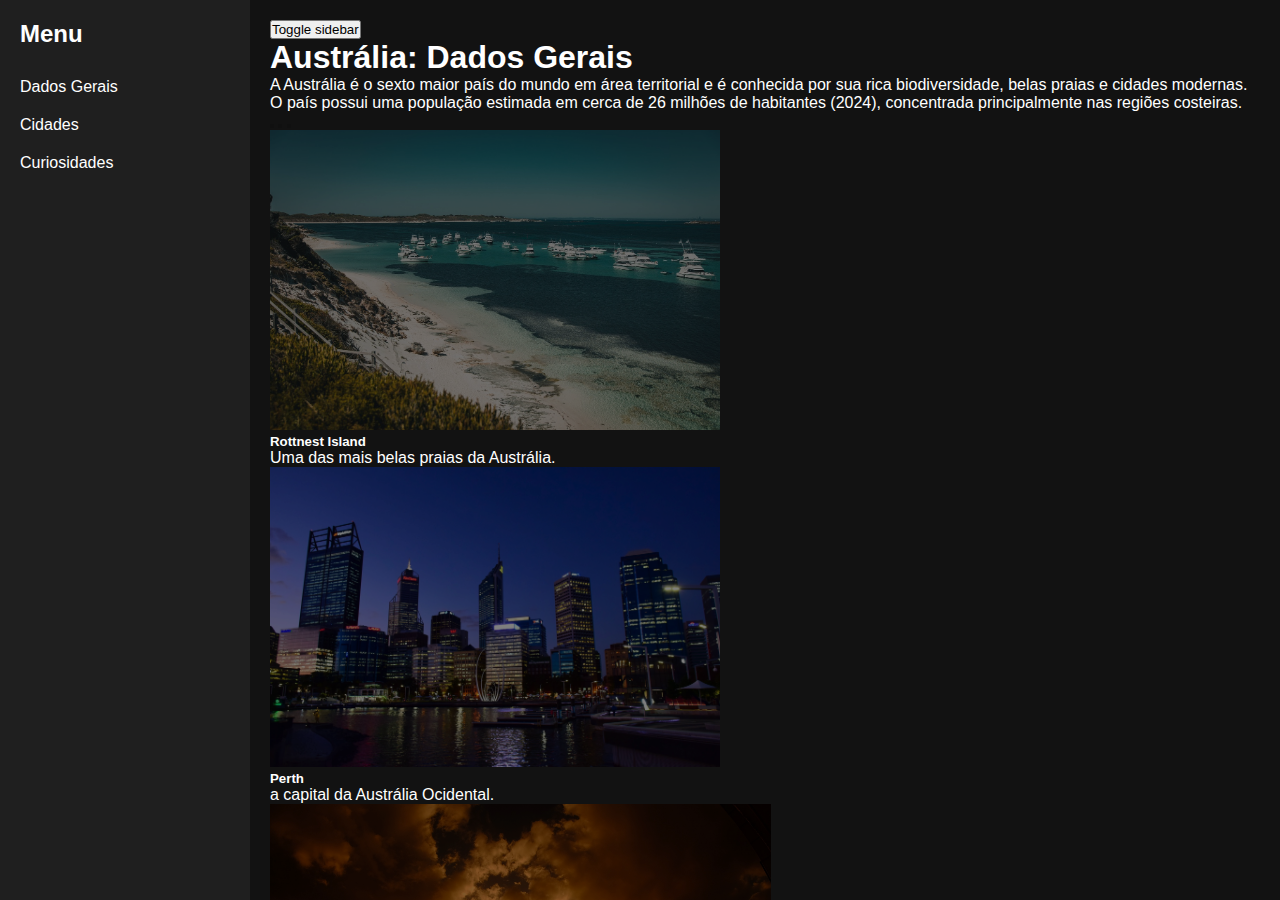
<file: index.html>
<!DOCTYPE html>
<html lang="en" data-bs-theme="dark">
  <head>
    <meta charset="UTF-8" />
    <meta name="viewport" content="width=device-width, initial-scale=1.0" />
    <title>Dados Gerais</title>
    <link rel="stylesheet" href="./styles.css" />
    <link
      href="https://cdn.jsdelivr.net/npm/bootstrap@5.3.6/dist/css/bootstrap.min.css"
      rel="stylesheet"
      integrity="sha384-4Q6Gf2aSP4eDXB8Miphtr37CMZZQ5oXLH2yaXMJ2w8e2ZtHTl7GptT4jmndRuHDT"
      crossorigin="anonymous"
    />
  </head>

  <body>
    <div class="sidebar" id="sidebar">
      <h2>Menu</h2>
      <a href="#">Dados Gerais</a>
      <a href="./cidades.html">Cidades</a>
      <a href="./curiosidades.html">Curiosidades</a>
    </div>

    <div class="content">
      <div>
        <button id="toggleSidebarBtn" class="btn btn-dark w-100">Toggle sidebar</button>
        <h1>Austrália: Dados Gerais</h1>
        <p>
          A Austrália é o sexto maior país do mundo em área territorial e é
          conhecida por sua rica biodiversidade, belas praias e cidades
          modernas. O país possui uma população estimada em cerca de 26 milhões
          de habitantes (2024), concentrada principalmente nas regiões
          costeiras.
        </p>
        <div id="carouselExampleCaptions" class="carousel slide">
          <div class="carousel-indicators">
            <button
              type="button"
              data-bs-target="#carouselExampleCaptions"
              data-bs-slide-to="0"
              class="active"
              aria-current="true"
              aria-label="Slide 1"
            ></button>
            <button
              type="button"
              data-bs-target="#carouselExampleCaptions"
              data-bs-slide-to="1"
              aria-label="Slide 2"
            ></button>
            <button
              type="button"
              data-bs-target="#carouselExampleCaptions"
              data-bs-slide-to="2"
              aria-label="Slide 3"
            ></button>
          </div>
          <div class="carousel-inner">
            <div class="carousel-item active">
              <img
                src="./images/australia.jpg"
                class="d-block w-100 carousel-images"
                alt="Slide 1"
              />
              <div class="carousel-caption d-none d-md-block">
                <h5 class="text-light">Rottnest Island</h5>
                <p class="text-light">
                  Uma das mais belas praias da Austrália.
                </p>
              </div>
            </div>
            <div class="carousel-item">
              <img
                src="./images/buildings.jpg"
                class="d-block w-100 carousel-images"
                alt="Slide 2"
              />
              <div class="carousel-caption d-none d-md-block">
                <h5 class="text-light">Perth</h5>
                <p class="text-light">a capital da Austrália Ocidental.</p>
              </div>
            </div>
            <div class="carousel-item">
              <img
                src="./images/sydney.jpg"
                class="d-block w-100 carousel-images"
                alt="Slide 3"
              />
              <div class="carousel-caption d-none d-md-block">
                <h5 class="text-light">Sydney</h5>
                <p class="text-light">Por do sol de Sydney.</p>
              </div>
            </div>
          </div>
          <button
            class="carousel-control-prev"
            type="button"
            data-bs-target="#carouselExampleCaptions"
            data-bs-slide="prev"
          >
            <span class="carousel-control-prev-icon" aria-hidden="true"></span>
            <span class="visually-hidden">Previous</span>
          </button>
          <button
            class="carousel-control-next"
            type="button"
            data-bs-target="#carouselExampleCaptions"
            data-bs-slide="next"
          >
            <span class="carousel-control-next-icon" aria-hidden="true"></span>
            <span class="visually-hidden">Next</span>
          </button>
        </div>
        <div class="m-3"></div>
        <ul>
          <li><strong>Capital:</strong> Canberra</li>
          <li><strong>População:</strong> ~26 milhões</li>
          <li><strong>Área:</strong> 7.692.024 km²</li>
          <li><strong>Idioma oficial:</strong> Inglês</li>
          <li><strong>Moeda:</strong> Dólar australiano (AUD)</li>
          <li><strong>Densidade demográfica:</strong> cerca de 3,6 habitantes por quilómetro quadrado</li>
          <li><strong>Distribuição populacional:</strong> Grande parte do território australiano é desértica ou semiárida, o que dificulta a habitação humana, e a população tende a se concentrar nas regiões costeiras.</li>
        </ul>
        <h2>Natalidade e Mortalidade</h2>
        <ul>
          <li>
            <strong>Taxa de natalidade:</strong> Aproximadamente 12,1
            nascimentos por 1.000 habitantes (2023)
          </li>
          <li>
            <strong>Taxa de mortalidade:</strong> Aproximadamente 6,5 mortes por
            1.000 habitantes (2023)
          </li>
          <li><strong>Expectativa de vida:</strong> Cerca de 83 anos</li>
        </ul>
        <h2>Curiosidades</h2>
        <ul class="mb-4">
          <li>
            A Austrália possui mais de 10.000 praias, mais do que qualquer outro
            país no mundo.
          </li>
          <li>
            É o lar de animais únicos, como o canguru, o coala e o ornitorrinco.
          </li>
          <li>
            O interior do país, conhecido como "Outback", é pouco habitado e
            possui paisagens deslumbrantes.
          </li>
          <li>
            Sydney, Melbourne e Brisbane são as maiores cidades australianas.
          </li>
        </ul>
      </div>
      <div class="saiba-mais-container">
        <button type="button" class="btn btn-secondary" id="btnCuriosidades">
          Curiosidades
        </button>
        <h3 class="text-center">Saiba mais!</h3>
        <button type="button" class="btn btn-secondary" id="btnCidades">
          Cidades
        </button>
      </div>
    </div>

    <script
      src="https://cdn.jsdelivr.net/npm/@popperjs/core@2.11.8/dist/umd/popper.min.js"
      integrity="sha384-I7E8VVD/ismYTF4hNIPjVp/Zjvgyol6VFvRkX/vR+Vc4jQkC+hVqc2pM8ODewa9r"
      crossorigin="anonymous"
    ></script>
    <script
      src="https://cdn.jsdelivr.net/npm/bootstrap@5.3.6/dist/js/bootstrap.min.js"
      integrity="sha384-RuyvpeZCxMJCqVUGFI0Do1mQrods/hhxYlcVfGPOfQtPJh0JCw12tUAZ/Mv10S7D"
      crossorigin="anonymous"
    ></script>

    <script>
      document.getElementById("btnCidades").onclick = function () {
        location.href = "./cidades.html";
      };
      document.getElementById("btnCuriosidades").onclick = function () {
        location.href = "./curiosidades.html";
      };
      document.getElementById("toggleSidebarBtn").onclick = function () {
        document.getElementById("sidebar").classList.toggle("hidden");
      };
    </script>
  </body>
</html>
</file>
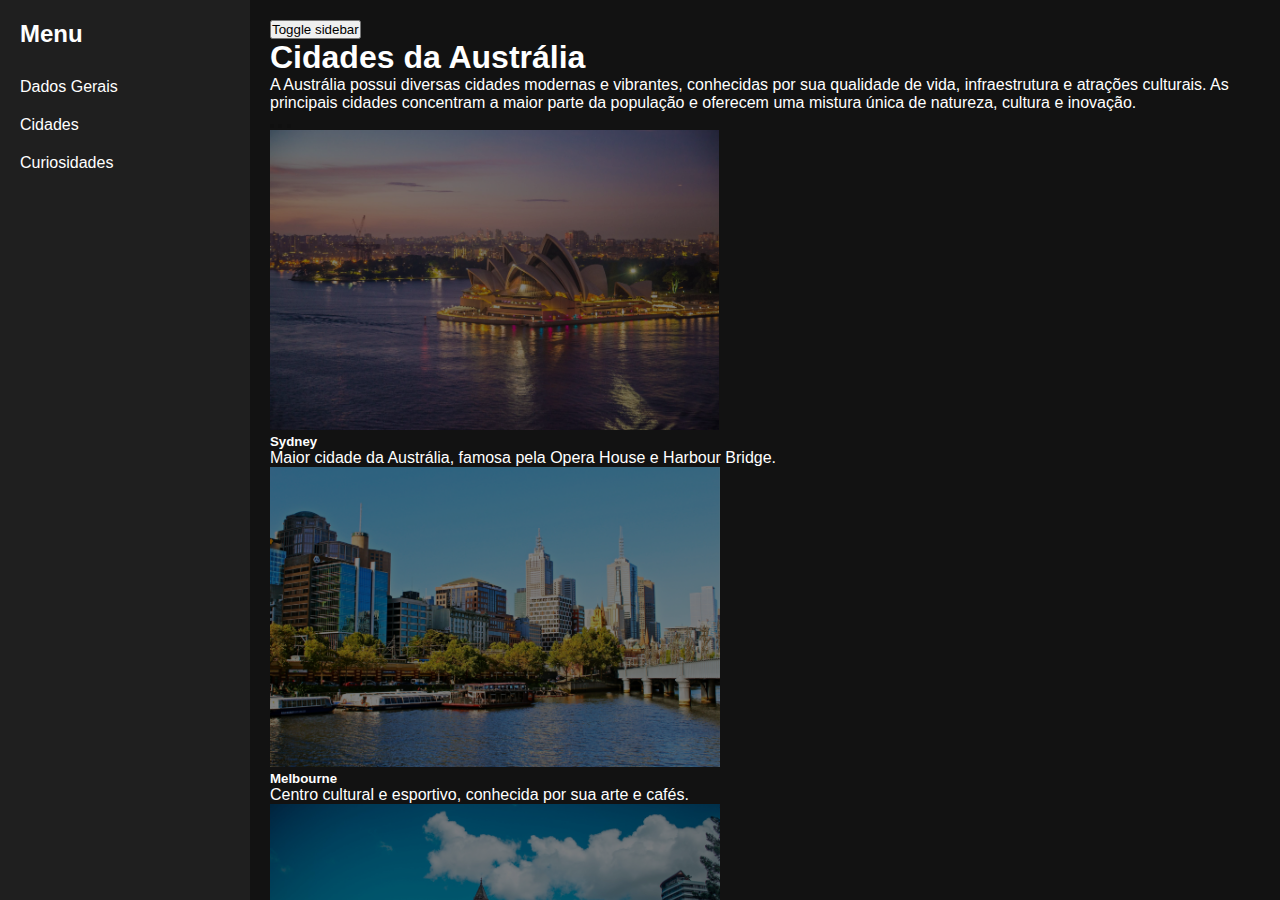
<file: cidades.html>
<!DOCTYPE html>
<html lang="en" data-bs-theme="dark">
  <head>
    <meta charset="UTF-8" />
    <meta name="viewport" content="width=device-width, initial-scale=1.0" />
    <title>Cidades da Austrália</title>
    <link rel="stylesheet" href="./styles.css" />
    <link
      href="https://cdn.jsdelivr.net/npm/bootstrap@5.3.6/dist/css/bootstrap.min.css"
      rel="stylesheet"
      integrity="sha384-4Q6Gf2aSP4eDXB8Miphtr37CMZZQ5oXLH2yaXMJ2w8e2ZtHTl7GptT4jmndRuHDT"
      crossorigin="anonymous"
    />
  </head>

  <body>
    <div class="sidebar" id="sidebar">
      <h2>Menu</h2>
      <a href="./index.html">Dados Gerais</a>
      <a href="#">Cidades</a>
      <a href="./curiosidades.html">Curiosidades</a>
    </div>

    <div class="content">
      <div>
        <button id="toggleSidebarBtn" class="btn btn-dark w-100">
          Toggle sidebar
        </button>
        <h1>Cidades da Austrália</h1>
        <p>
          A Austrália possui diversas cidades modernas e vibrantes, conhecidas
          por sua qualidade de vida, infraestrutura e atrações culturais. As
          principais cidades concentram a maior parte da população e oferecem
          uma mistura única de natureza, cultura e inovação.
        </p>
        <div id="carouselCidades" class="carousel slide">
          <div class="carousel-indicators">
            <button
              type="button"
              data-bs-target="#carouselCidades"
              data-bs-slide-to="0"
              class="active"
              aria-current="true"
              aria-label="Slide 1"
            ></button>
            <button
              type="button"
              data-bs-target="#carouselCidades"
              data-bs-slide-to="1"
              aria-label="Slide 2"
            ></button>
            <button
              type="button"
              data-bs-target="#carouselCidades"
              data-bs-slide-to="2"
              aria-label="Slide 3"
            ></button>
          </div>
          <div class="carousel-inner">
            <div class="carousel-item active">
              <img
                src="./images/sydney-opera.jpg"
                class="d-block w-100 carousel-images"
                alt="Sydney"
              />
              <div class="carousel-caption d-none d-md-block">
                <h5 class="text-light">Sydney</h5>
                <p class="text-light">
                  Maior cidade da Austrália, famosa pela Opera House e Harbour
                  Bridge.
                </p>
              </div>
            </div>
            <div class="carousel-item">
              <img
                src="./images/melbourne.jpg"
                class="d-block w-100 carousel-images"
                alt="Melbourne"
              />
              <div class="carousel-caption d-none d-md-block">
                <h5 class="text-light">Melbourne</h5>
                <p class="text-light">
                  Centro cultural e esportivo, conhecida por sua arte e cafés.
                </p>
              </div>
            </div>
            <div class="carousel-item">
              <img
                src="./images/brisbane.jpg"
                class="d-block w-100 carousel-images"
                alt="Brisbane"
              />
              <div class="carousel-caption d-none d-md-block">
                <h5 class="text-light">Brisbane</h5>
                <p class="text-light">
                  Cidade ensolarada às margens do rio Brisbane, com vida noturna
                  animada.
                </p>
              </div>
            </div>
          </div>
          <button
            class="carousel-control-prev"
            type="button"
            data-bs-target="#carouselCidades"
            data-bs-slide="prev"
          >
            <span class="carousel-control-prev-icon" aria-hidden="true"></span>
            <span class="visually-hidden">Previous</span>
          </button>
          <button
            class="carousel-control-next"
            type="button"
            data-bs-target="#carouselCidades"
            data-bs-slide="next"
          >
            <span class="carousel-control-next-icon" aria-hidden="true"></span>
            <span class="visually-hidden">Next</span>
          </button>
        </div>
        <div class="m-3"></div>
        <h2>Principais Cidades</h2>
        <ul>
          <li>
            <strong>Sydney:</strong> Centro financeiro e turístico, famosa por
            suas praias e pontos turísticos icônicos.
          </li>
          <li>
            <strong>Melbourne:</strong> Reconhecida por sua cena artística,
            esportiva e gastronômica.
          </li>
          <li>
            <strong>Brisbane:</strong> Capital de Queensland, conhecida pelo
            clima quente e proximidade à Gold Coast.
          </li>
          <li>
            <strong>Perth:</strong> Cidade moderna na costa oeste, com belas
            praias e parques.
          </li>
          <li>
            <strong>Adelaide:</strong> Destaca-se por seus festivais e
            vinícolas.
          </li>
          <li>
            <strong>Canberra:</strong> Capital do país, sede do governo
            australiano.
          </li>
        </ul>
        <h2>População das Cidades</h2>
        <ul>
          <li><strong>Sydney:</strong> ~5,3 milhões</li>
          <li><strong>Melbourne:</strong> ~5,1 milhões</li>
          <li><strong>Brisbane:</strong> ~2,6 milhões</li>
          <li><strong>Perth:</strong> ~2,1 milhões</li>
          <li><strong>Adelaide:</strong> ~1,4 milhão</li>
          <li><strong>Canberra:</strong> ~460 mil</li>
        </ul>
      </div>
      <div class="saiba-mais-container">
        <button type="button" class="btn btn-secondary" id="btnDadosGerais">
          Dados Gerais
        </button>
        <h3 class="text-center">Saiba mais!</h3>
        <button type="button" class="btn btn-secondary" id="btnCuriosidades">
          Curiosidades
        </button>
      </div>
    </div>

    <script
      src="https://cdn.jsdelivr.net/npm/@popperjs/core@2.11.8/dist/umd/popper.min.js"
      integrity="sha384-I7E8VVD/ismYTF4hNIPjVp/Zjvgyol6VFvRkX/vR+Vc4jQkC+hVqc2pM8ODewa9r"
      crossorigin="anonymous"
    ></script>
    <script
      src="https://cdn.jsdelivr.net/npm/bootstrap@5.3.6/dist/js/bootstrap.min.js"
      integrity="sha384-RuyvpeZCxMJCqVUGFI0Do1mQrods/hhxYlcVfGPOfQtPJh0JCw12tUAZ/Mv10S7D"
      crossorigin="anonymous"
    ></script>
    <script>
      document.getElementById("btnDadosGerais").onclick = function () {
        location.href = "./index.html";
      };
      document.getElementById("btnCuriosidades").onclick = function () {
        location.href = "./curiosidades.html";
      };
      document.getElementById("toggleSidebarBtn").onclick = function () {
        document.getElementById("sidebar").classList.toggle("hidden");
      };
    </script>
  </body>
</html>
</file>
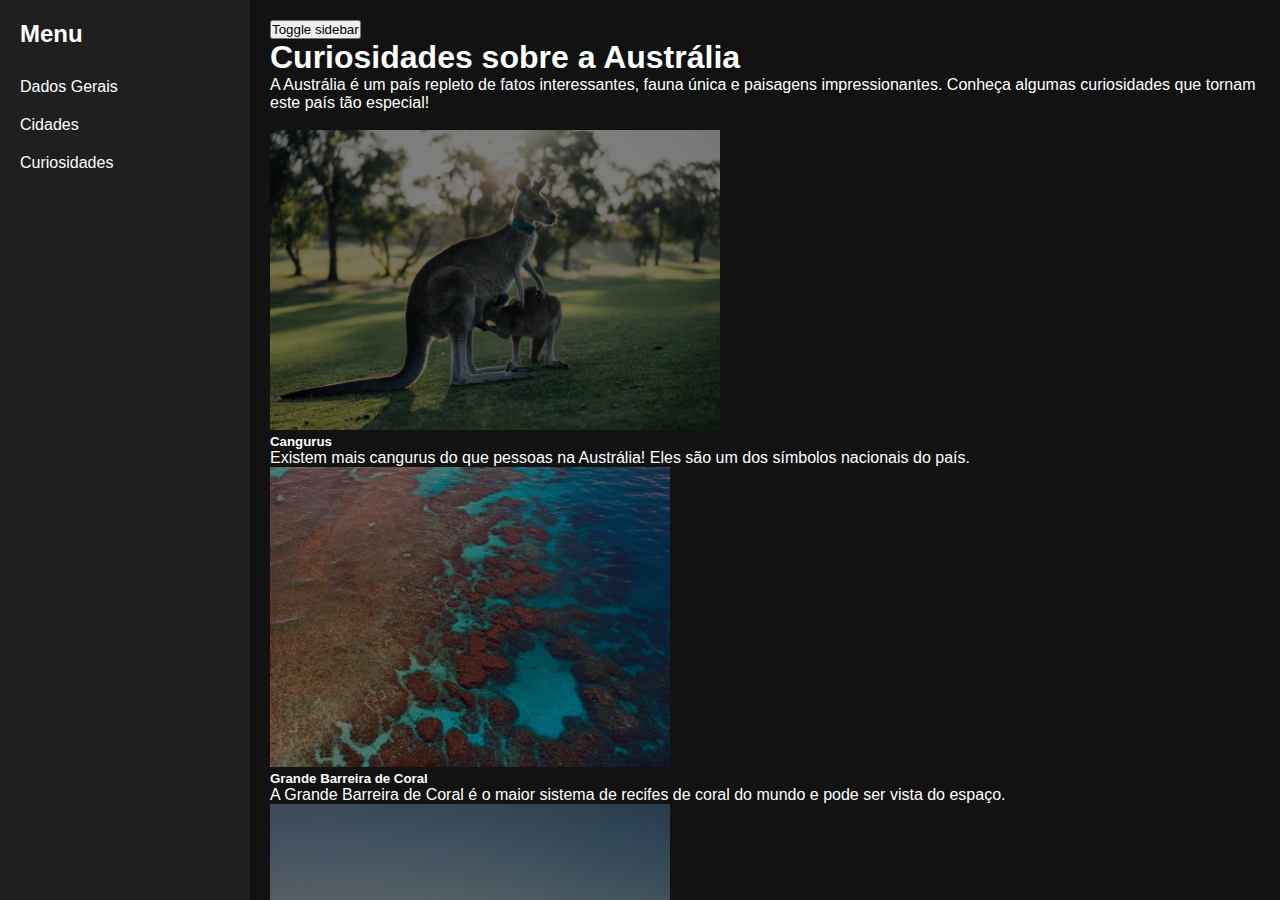
<file: curiosidades.html>
<!DOCTYPE html>
<html lang="en" data-bs-theme="dark">
  <head>
    <meta charset="UTF-8" />
    <meta name="viewport" content="width=device-width, initial-scale=1.0" />
    <title>Curiosidades sobre a Austrália</title>
    <link rel="stylesheet" href="./styles.css" />
    <link
      href="https://cdn.jsdelivr.net/npm/bootstrap@5.3.6/dist/css/bootstrap.min.css"
      rel="stylesheet"
      integrity="sha384-4Q6Gf2aSP4eDXB8Miphtr37CMZZQ5oXLH2yaXMJ2w8e2ZtHTl7GptT4jmndRuHDT"
      crossorigin="anonymous"
    />
  </head>

  <body>
    <div class="sidebar" id="sidebar">
      <h2>Menu</h2>
      <a href="./index.html">Dados Gerais</a>
      <a href="./cidades.html">Cidades</a>
      <a href="#">Curiosidades</a>
    </div>

    <div class="content">
      <div>
        <button id="toggleSidebarBtn" class="btn btn-dark w-100">
          Toggle sidebar
        </button>
        <h1>Curiosidades sobre a Austrália</h1>
        <p>
          A Austrália é um país repleto de fatos interessantes, fauna única e
          paisagens impressionantes. Conheça algumas curiosidades que tornam
          este país tão especial!
        </p>
        <div id="carouselCuriosidades" class="carousel slide">
          <div class="carousel-indicators">
            <button
              type="button"
              data-bs-target="#carouselCuriosidades"
              data-bs-slide-to="0"
              class="active"
              aria-current="true"
              aria-label="Slide 1"
            ></button>
            <button
              type="button"
              data-bs-target="#carouselCuriosidades"
              data-bs-slide-to="1"
              aria-label="Slide 2"
            ></button>
            <button
              type="button"
              data-bs-target="#carouselCuriosidades"
              data-bs-slide-to="2"
              aria-label="Slide 3"
            ></button>
          </div>
          <div class="carousel-inner">
            <div class="carousel-item active">
              <img
                src="./images/canguru.jpg"
                class="d-block w-100 carousel-images"
                alt="Canguru"
              />
              <div class="carousel-caption d-none d-md-block">
                <h5 class="text-light">Cangurus</h5>
                <p class="text-light">
                  Existem mais cangurus do que pessoas na Austrália! Eles são um
                  dos símbolos nacionais do país.
                </p>
              </div>
            </div>
            <div class="carousel-item">
              <img
                src="./images/great-barrier-reef.jpg"
                class="d-block w-100 carousel-images"
                alt="Grande Barreira de Coral"
              />
              <div class="carousel-caption d-none d-md-block">
                <h5 class="text-light">Grande Barreira de Coral</h5>
                <p class="text-light">
                  A Grande Barreira de Coral é o maior sistema de recifes de
                  coral do mundo e pode ser vista do espaço.
                </p>
              </div>
            </div>
            <div class="carousel-item">
              <img
                src="./images/uluru.jpg"
                class="d-block w-100 carousel-images"
                alt="Uluru"
              />
              <div class="carousel-caption d-none d-md-block">
                <h5 class="text-light">Uluru</h5>
                <p class="text-light">
                  Uluru, também conhecido como Ayers Rock, é uma formação
                  rochosa sagrada para os povos aborígenes.
                </p>
              </div>
            </div>
          </div>
          <button
            class="carousel-control-prev"
            type="button"
            data-bs-target="#carouselCuriosidades"
            data-bs-slide="prev"
          >
            <span class="carousel-control-prev-icon" aria-hidden="true"></span>
            <span class="visually-hidden">Previous</span>
          </button>
          <button
            class="carousel-control-next"
            type="button"
            data-bs-target="#carouselCuriosidades"
            data-bs-slide="next"
          >
            <span class="carousel-control-next-icon" aria-hidden="true"></span>
            <span class="visually-hidden">Next</span>
          </button>
        </div>
        <div class="m-3"></div>
        <h2>Fatos Interessantes</h2>
        <ul>
          <li>
            <strong>Animais Únicos:</strong> Além do canguru, a Austrália é lar
            de coalas, ornitorrincos e muitos outros animais que não existem em
            nenhum outro lugar.
          </li>
          <li>
            <strong>Deserto:</strong> Cerca de 70% do território australiano é
            composto por áreas áridas ou semiáridas.
          </li>
          <li>
            <strong>Esportes:</strong> O críquete e o futebol australiano são
            paixões nacionais.
          </li>
          <li>
            <strong>Invenções:</strong> A Austrália é responsável por invenções
            como o Wi-Fi, a caixa-preta de aviões e o marca-passo eletrônico.
          </li>
          <li>
            <strong>Praias:</strong> Existem mais de 10.000 praias na Austrália.
            Se você visitar uma por dia, levaria quase 30 anos para conhecer
            todas!
          </li>
          <li>
            <strong>População:</strong> Apesar do grande território, a Austrália
            tem uma das menores densidades populacionais do mundo.
          </li>
        </ul>
        <h2>Curiosidades Populacionais</h2>
        <ul>
          <li>
            <strong>Língua:</strong> O inglês é o idioma oficial, mas há mais de
            200 línguas faladas no país.
          </li>
          <li>
            <strong>Imigração:</strong> Cerca de 30% da população australiana
            nasceu em outro país.
          </li>
          <li>
            <strong>Cidades:</strong> Mais de 85% dos australianos vivem em
            áreas urbanas próximas à costa.
          </li>
        </ul>
      </div>
      <div class="saiba-mais-container">
        <button type="button" class="btn btn-secondary" id="btnCidades">
          Cidades
        </button>
        <h3 class="text-center">Saiba mais!</h3>
        <button type="button" class="btn btn-secondary" id="btnDadosGerais">
          Dados Gerais
        </button>
      </div>
    </div>

    <script
      src="https://cdn.jsdelivr.net/npm/@popperjs/core@2.11.8/dist/umd/popper.min.js"
      integrity="sha384-I7E8VVD/ismYTF4hNIPjVp/Zjvgyol6VFvRkX/vR+Vc4jQkC+hVqc2pM8ODewa9r"
      crossorigin="anonymous"
    ></script>
    <script
      src="https://cdn.jsdelivr.net/npm/bootstrap@5.3.6/dist/js/bootstrap.min.js"
      integrity="sha384-RuyvpeZCxMJCqVUGFI0Do1mQrods/hhxYlcVfGPOfQtPJh0JCw12tUAZ/Mv10S7D"
      crossorigin="anonymous"
    ></script>
    <script>
      document.getElementById("btnDadosGerais").onclick = function () {
        location.href = "./index.html";
      };
      document.getElementById("btnCidades").onclick = function () {
        location.href = "./cidades.html";
      };
      document.getElementById("toggleSidebarBtn").onclick = function () {
        document.getElementById("sidebar").classList.toggle("hidden");
      };
    </script>
  </body>
</html>
</file>
<file: styles.css>
* {
    box-sizing: border-box;
    margin: 0;
    padding: 0;
}

body {
    display: flex;
    font-family: Arial, sans-serif;
    height: 100vh;
    background-color: #121212;
    color: white;
}

.sidebar {
    width: 250px;
    background-color: #1f1f1f;
    padding: 20px;
    height: 100vh;
}

.sidebar h2 {
    margin-bottom: 20px;
    color: white;
}

.sidebar a {
    display: block;
    color: white;
    text-decoration: none;
    padding: 10px 0;
    transition: color 0.3s;
}

.sidebar a:hover {
    color: #00bcd4;
}

.content {
    flex: 1;
    padding: 20px;
    overflow-y: scroll;

}

.carousel-images {
    height: 300px;
    object-fit: cover;
    filter: brightness(0.5);
}

.carousel-indicators * {
    filter: invert();
}

.carousel-control-prev-icon, .carousel-control-next-icon {
    filter: invert();
}

.saiba-mais-container {
    display: grid;
    grid-template-columns: 1fr 1fr 1fr;
}

/* Firefox */
* {
    scrollbar-width: thin;
    scrollbar-color: #444 #1f1f1f;
}

/* Chrome, Edge, Safari */
*::-webkit-scrollbar {
    width: 8px;
    height: 8px;
}

*::-webkit-scrollbar-track {
    background: #1f1f1f;
}

*::-webkit-scrollbar-thumb {
    background-color: #444;
    border-radius: 6px;
    border: 2px solid #1f1f1f;
}

*::-webkit-scrollbar-thumb:hover {
    background-color: #666;
}

.sidebar.hidden {
    display: none;
}

@media (max-width: 640px) {
    .sidebar {
        display: none;
    }
    #toggleSidebarBtn {
        display: none;
    }
}
</file>
